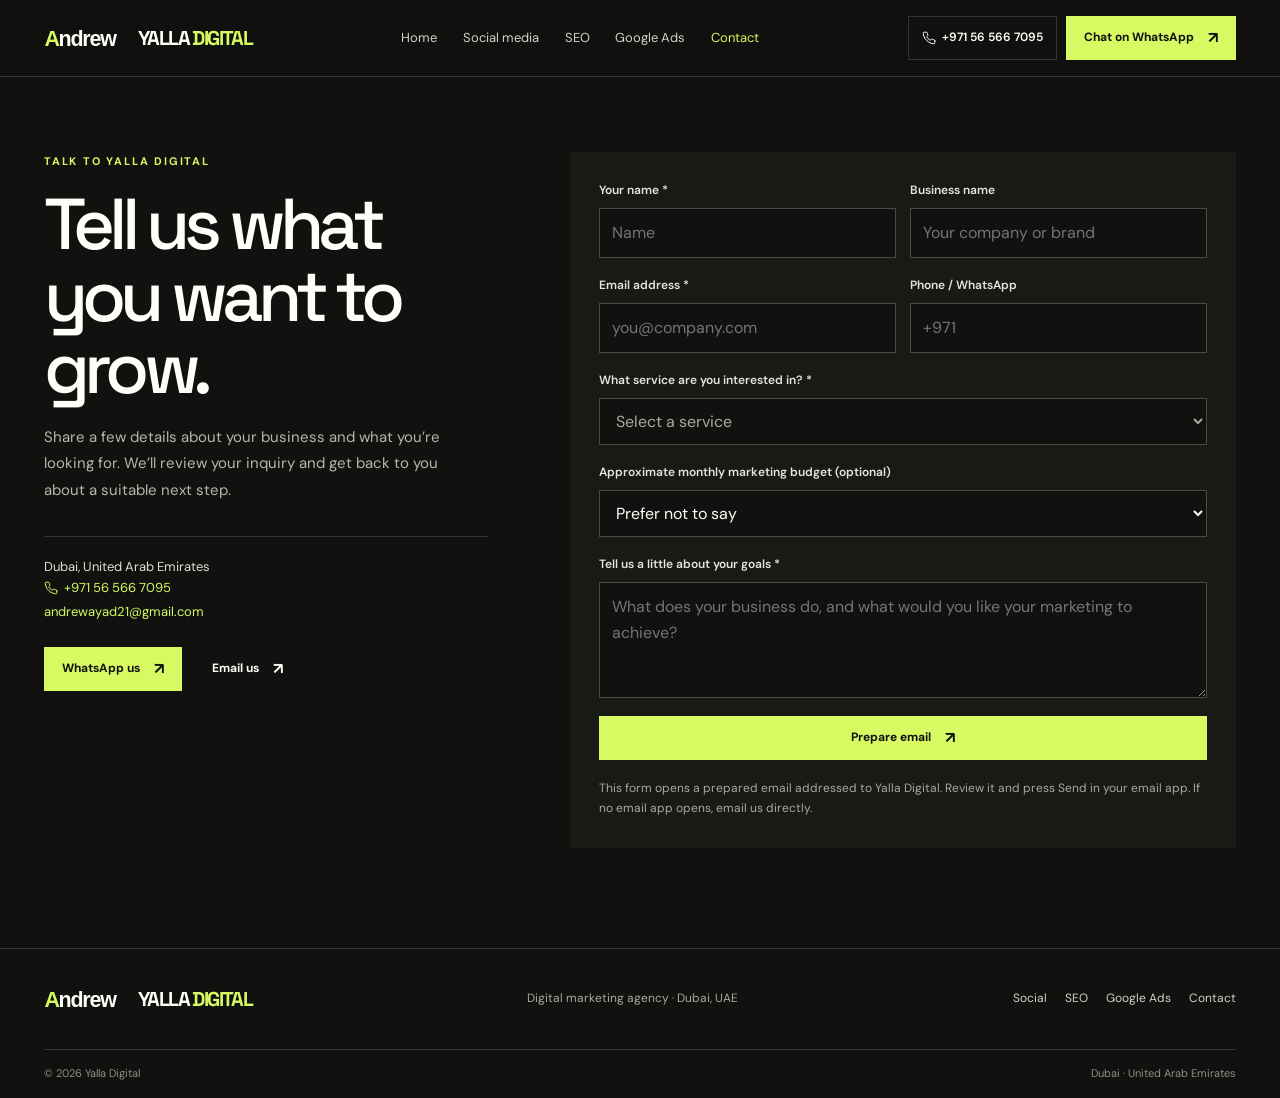
<file: contact.html>
<!doctype html>
<html lang="en">
<head>
  <meta charset="utf-8">
  <meta name="viewport" content="width=device-width, initial-scale=1">
  <meta name="theme-color" content="#11120f">
  <link rel="icon" type="image/svg+xml" href="andrew-logo.svg">
  <meta name="description" content="Contact Yalla Digital in Dubai to enquire about social media marketing, SEO, Google Ads and analytics.">
  <title>Contact &amp; Inquiries | Yalla Digital Dubai</title>
  <link rel="preconnect" href="https://fonts.googleapis.com">
  <link rel="preconnect" href="https://fonts.gstatic.com" crossorigin>
  <link href="https://fonts.googleapis.com/css2?family=DM+Sans:wght@400;500;600;700&family=Space+Grotesk:wght@400;500;600;700&display=swap" rel="stylesheet">
  <link rel="stylesheet" href="pages.css">
</head>
<body>
  <header class="site-header"><div class="wrap nav">
    <a class="brand" href="index.html" aria-label="Yalla Digital home"><img class="brand-mark" src="andrew-logo.svg" alt=""><span>YALLA <em>DIGITAL</em></span></a>
    <button class="menu-toggle" type="button" aria-label="Open menu" aria-expanded="false" aria-controls="site-navigation"><svg width="19" height="19" viewBox="0 0 19 19" fill="none" aria-hidden="true"><path d="M3 5.5h13M3 9.5h13M3 13.5h13" stroke="currentColor" stroke-width="1.4"/></svg></button>
    <nav class="nav-links" id="site-navigation" aria-label="Main navigation"><a href="index.html">Home</a><a href="social-media-marketing.html">Social media</a><a href="seo.html">SEO</a><a href="google-ads-analytics.html">Google Ads</a><a href="contact.html" aria-current="page">Contact</a></nav>
    <div class="nav-actions">
      <a class="nav-call" href="tel:+971565667095" aria-label="Call us at +971 56 566 7095"><svg class="nav-call-icon" width="14" height="14" viewBox="0 0 24 24" fill="none" aria-hidden="true"><path d="M22 16.92v3a2 2 0 0 1-2.18 2 19.79 19.79 0 0 1-8.63-3.07 19.5 19.5 0 0 1-6-6A19.79 19.79 0 0 1 2.12 4.18 2 2 0 0 1 4.11 2h3a2 2 0 0 1 2 1.72c.12.96.35 1.9.69 2.8a2 2 0 0 1-.45 2.11L8.08 9.91a16 16 0 0 0 6 6l1.27-1.27a2 2 0 0 1 2.11-.45c.9.34 1.84.57 2.8.69A2 2 0 0 1 22 16.92Z" stroke="currentColor" stroke-width="1.7" stroke-linecap="round" stroke-linejoin="round"/></svg><span class="nav-call-label">Call</span><span class="nav-call-number">+971 56 566 7095</span></a>
      <a class="nav-cta" href="https://wa.me/971565667095" target="_blank" rel="noopener">Chat on WhatsApp <span class="arrow" aria-hidden="true">↗</span></a>
    </div>
  </div></header>

  <main class="wrap contact-main">
    <section class="contact-copy">
      <p class="eyebrow">Talk to Yalla Digital</p>
      <h1 class="display">Tell us what you want to grow.</h1>
      <p>Share a few details about your business and what you’re looking for. We’ll review your inquiry and get back to you about a suitable next step.</p>
      <div class="contact-note">Dubai, United Arab Emirates<br><a class="contact-phone" href="tel:+971565667095"><svg width="14" height="14" viewBox="0 0 24 24" fill="none" aria-hidden="true"><path d="M22 16.92v3a2 2 0 0 1-2.18 2 19.79 19.79 0 0 1-8.63-3.07 19.5 19.5 0 0 1-6-6A19.79 19.79 0 0 1 2.12 4.18 2 2 0 0 1 4.11 2h3a2 2 0 0 1 2 1.72c.12.96.35 1.9.69 2.8a2 2 0 0 1-.45 2.11L8.08 9.91a16 16 0 0 0 6 6l1.27-1.27a2 2 0 0 1 2.11-.45c.9.34 1.84.57 2.8.69A2 2 0 0 1 22 16.92Z" stroke="currentColor" stroke-width="1.7" stroke-linecap="round" stroke-linejoin="round"/></svg>+971 56 566 7095</a><br><a href="mailto:andrewayad21@gmail.com">andrewayad21@gmail.com</a></div>
      <div class="contact-actions">
        <a class="button-primary" href="https://wa.me/971565667095" target="_blank" rel="noopener">WhatsApp us <span class="arrow" aria-hidden="true">↗</span></a>
        <a class="button-dark" href="mailto:andrewayad21@gmail.com">Email us <span class="arrow" aria-hidden="true">↗</span></a>
      </div>
    </section>

    <form class="contact-form" id="inquiry-form" action="mailto:andrewayad21@gmail.com" method="post" enctype="text/plain">
      <div class="field"><label for="full-name">Your name *</label><input id="full-name" name="fullName" autocomplete="name" required placeholder="Name"></div>
      <div class="field"><label for="business-name">Business name</label><input id="business-name" name="business" autocomplete="organization" placeholder="Your company or brand"></div>
      <div class="field"><label for="email">Email address *</label><input id="email" name="email" type="email" autocomplete="email" required placeholder="you@company.com"></div>
      <div class="field"><label for="phone">Phone / WhatsApp</label><input id="phone" name="phone" type="tel" autocomplete="tel" placeholder="+971"></div>
      <div class="field field-full"><label for="service">What service are you interested in? *</label>
        <select id="service" name="service" required>
          <option value="" disabled selected>Select a service</option>
          <option value="social-media-marketing">Social media marketing (Meta, TikTok, Snapchat, LinkedIn, X)</option>
          <option value="seo">SEO (on-page and off-page)</option>
          <option value="google-ads-analytics">Google Ads &amp; Google Analytics</option>
          <option value="multiple-services">More than one service</option>
          <option value="not-sure">I’m not sure yet</option>
        </select>
      </div>
      <div class="field field-full"><label for="budget">Approximate monthly marketing budget (optional)</label>
        <select id="budget" name="budget">
          <option value="">Prefer not to say</option><option>Under AED 5,000</option><option>AED 5,000–10,000</option><option>AED 10,000–25,000</option><option>AED 25,000+</option><option>Still planning</option>
        </select>
      </div>
      <div class="field field-full"><label for="message">Tell us a little about your goals *</label><textarea id="message" name="message" required placeholder="What does your business do, and what would you like your marketing to achieve?"></textarea></div>
      <button class="button-primary field-full" type="submit">Prepare email <span class="arrow" aria-hidden="true">↗</span></button>
      <p class="form-note">This form opens a prepared email addressed to Yalla Digital. Review it and press Send in your email app. If no email app opens, <a href="mailto:andrewayad21@gmail.com">email us directly</a>.</p>
      <p class="form-status field-full" id="form-status" role="status" aria-live="polite" hidden>Your email app should open with your inquiry. Press Send there to deliver it. If it did not open, <a id="email-fallback" href="mailto:andrewayad21@gmail.com">click here to open the email manually</a>.</p>
      <noscript><p class="form-note field-full">To send an inquiry, email <a href="mailto:andrewayad21@gmail.com">andrewayad21@gmail.com</a>. Enable JavaScript to prepare an email from this form.</p></noscript>
    </form>
  </main>

  <footer class="site-footer"><div class="wrap footer-main">
    <a class="brand" href="index.html" aria-label="Yalla Digital home"><img class="brand-mark" src="andrew-logo.svg" alt=""><span>YALLA <em>DIGITAL</em></span></a><span class="footer-meta">Digital marketing agency · Dubai, UAE</span>
    <nav class="footer-links" aria-label="Footer navigation"><a href="social-media-marketing.html">Social</a><a href="seo.html">SEO</a><a href="google-ads-analytics.html">Google Ads</a><a href="contact.html">Contact</a></nav>
  </div><div class="wrap footer-bottom"><span>© <span data-year>2026</span> Yalla Digital</span><span>Dubai · United Arab Emirates</span></div></footer>
  <a class="mobile-cta" href="https://wa.me/971565667095" target="_blank" rel="noopener">Chat on WhatsApp <span class="arrow" aria-hidden="true">↗</span></a>
  <script src="pages.js"></script>
</body>
</html>
</file>
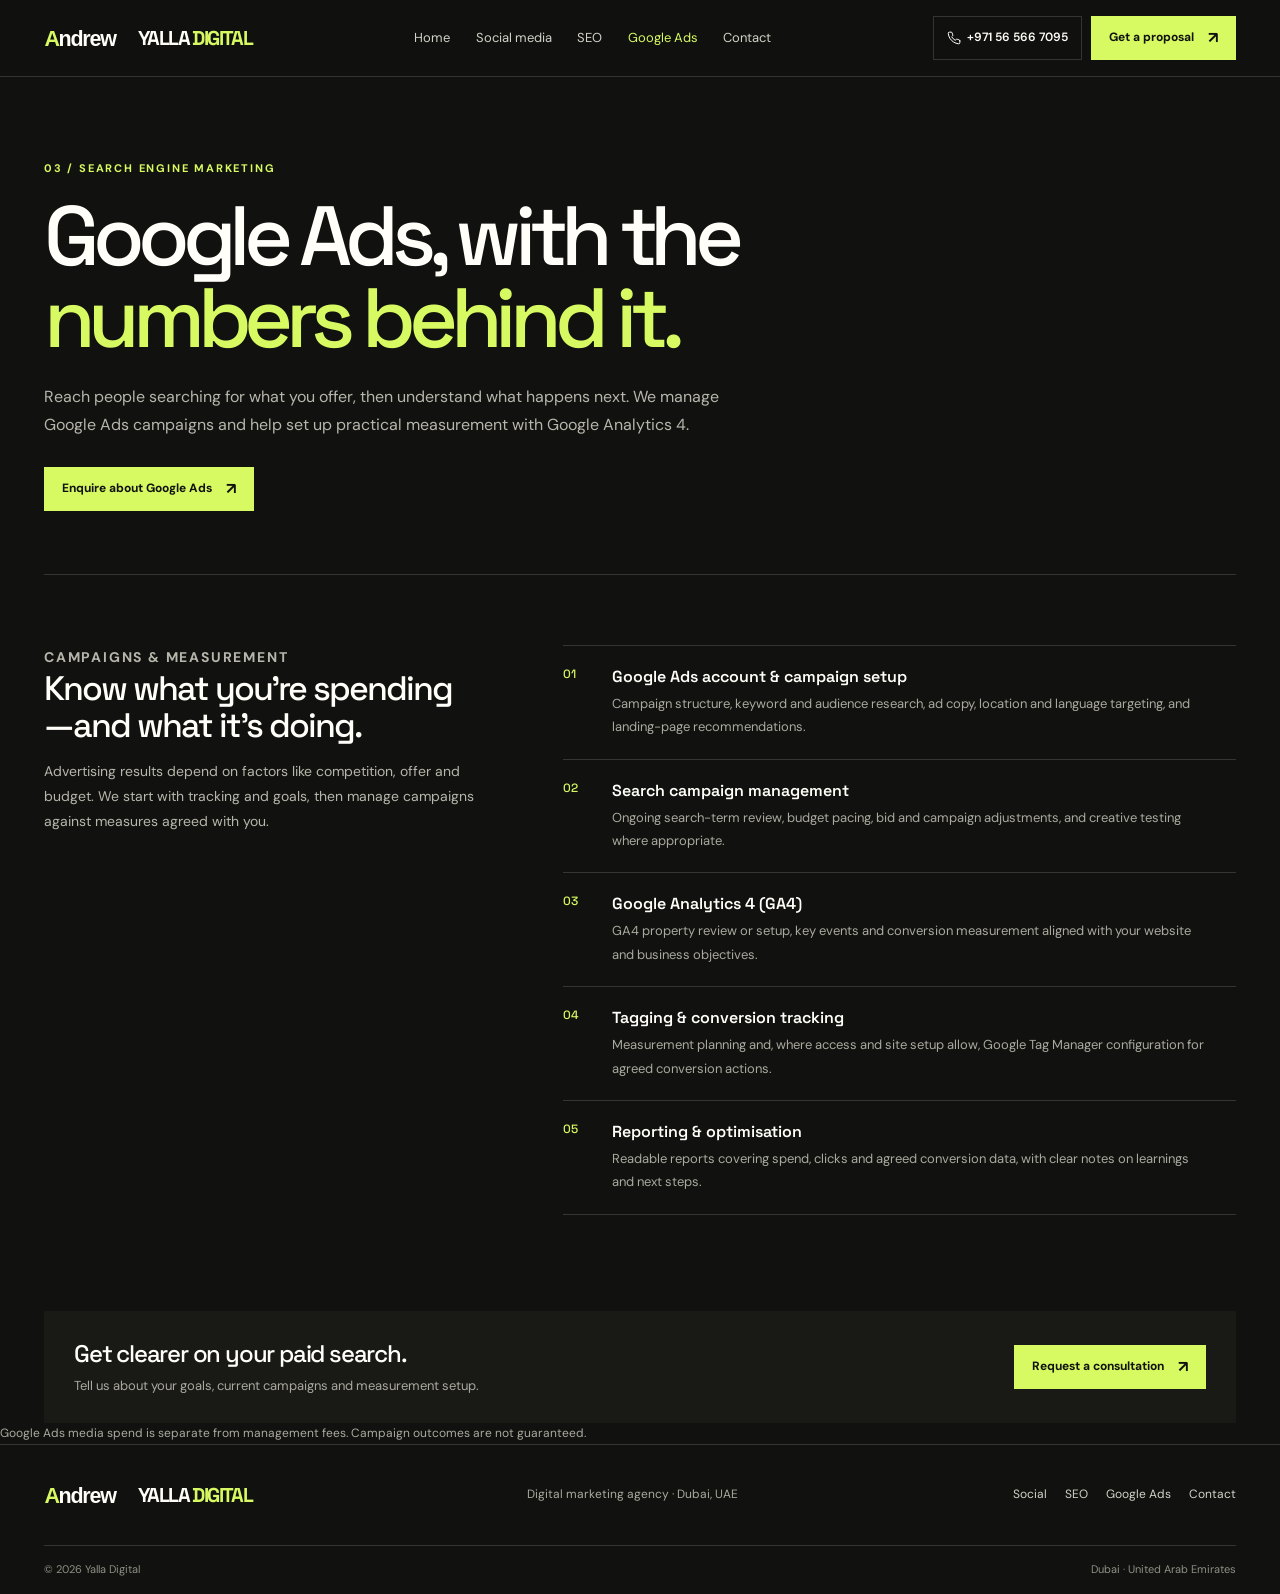
<file: google-ads-analytics.html>
<!doctype html>
<html lang="en">
<head>
  <meta charset="utf-8">
  <meta name="viewport" content="width=device-width, initial-scale=1">
  <meta name="theme-color" content="#11120f">
  <link rel="icon" type="image/svg+xml" href="andrew-logo.svg">
  <meta name="description" content="Google Ads campaign management and Google Analytics 4 measurement from Yalla Digital in Dubai.">
  <title>Google Ads &amp; Analytics | Yalla Digital Dubai</title>
  <link rel="preconnect" href="https://fonts.googleapis.com">
  <link rel="preconnect" href="https://fonts.gstatic.com" crossorigin>
  <link href="https://fonts.googleapis.com/css2?family=DM+Sans:wght@400;500;600;700&family=Space+Grotesk:wght@400;500;600;700&display=swap" rel="stylesheet">
  <link rel="stylesheet" href="pages.css">
</head>
<body>
  <header class="site-header"><div class="wrap nav">
    <a class="brand" href="index.html" aria-label="Yalla Digital home"><img class="brand-mark" src="andrew-logo.svg" alt=""><span>YALLA <em>DIGITAL</em></span></a>
    <button class="menu-toggle" type="button" aria-label="Open menu" aria-expanded="false" aria-controls="site-navigation"><svg width="19" height="19" viewBox="0 0 19 19" fill="none" aria-hidden="true"><path d="M3 5.5h13M3 9.5h13M3 13.5h13" stroke="currentColor" stroke-width="1.4"/></svg></button>
    <nav class="nav-links" id="site-navigation" aria-label="Main navigation"><a href="index.html">Home</a><a href="social-media-marketing.html">Social media</a><a href="seo.html">SEO</a><a href="google-ads-analytics.html" aria-current="page">Google Ads</a><a href="contact.html">Contact</a></nav>
    <div class="nav-actions">
      <a class="nav-call" href="tel:+971565667095" aria-label="Call us at +971 56 566 7095"><svg class="nav-call-icon" width="14" height="14" viewBox="0 0 24 24" fill="none" aria-hidden="true"><path d="M22 16.92v3a2 2 0 0 1-2.18 2 19.79 19.79 0 0 1-8.63-3.07 19.5 19.5 0 0 1-6-6A19.79 19.79 0 0 1 2.12 4.18 2 2 0 0 1 4.11 2h3a2 2 0 0 1 2 1.72c.12.96.35 1.9.69 2.8a2 2 0 0 1-.45 2.11L8.08 9.91a16 16 0 0 0 6 6l1.27-1.27a2 2 0 0 1 2.11-.45c.9.34 1.84.57 2.8.69A2 2 0 0 1 22 16.92Z" stroke="currentColor" stroke-width="1.7" stroke-linecap="round" stroke-linejoin="round"/></svg><span class="nav-call-label">Call</span><span class="nav-call-number">+971 56 566 7095</span></a>
      <a class="nav-cta" href="contact.html?service=google-ads-analytics">Get a proposal <span class="arrow" aria-hidden="true">↗</span></a>
    </div>
  </div></header>

  <main>
    <section class="wrap page-hero">
      <p class="eyebrow">03 / Search engine marketing</p>
      <h1 class="display">Google Ads, with the <em>numbers behind it.</em></h1>
      <p class="page-lead">Reach people searching for what you offer, then understand what happens next. We manage Google Ads campaigns and help set up practical measurement with Google Analytics 4.</p>
      <a class="button-primary" href="contact.html?service=google-ads-analytics">Enquire about Google Ads <span class="arrow" aria-hidden="true">↗</span></a>
    </section>

    <section class="wrap service-detail">
      <div class="detail-intro"><p class="eyebrow">Campaigns &amp; measurement</p><h2>Know what you’re spending—and what it’s doing.</h2><p>Advertising results depend on factors like competition, offer and budget. We start with tracking and goals, then manage campaigns against measures agreed with you.</p></div>
      <div class="detail-list">
        <article class="detail-item"><span>01</span><div><h3>Google Ads account &amp; campaign setup</h3><p>Campaign structure, keyword and audience research, ad copy, location and language targeting, and landing-page recommendations.</p></div></article>
        <article class="detail-item"><span>02</span><div><h3>Search campaign management</h3><p>Ongoing search-term review, budget pacing, bid and campaign adjustments, and creative testing where appropriate.</p></div></article>
        <article class="detail-item"><span>03</span><div><h3>Google Analytics 4 (GA4)</h3><p>GA4 property review or setup, key events and conversion measurement aligned with your website and business objectives.</p></div></article>
        <article class="detail-item"><span>04</span><div><h3>Tagging &amp; conversion tracking</h3><p>Measurement planning and, where access and site setup allow, Google Tag Manager configuration for agreed conversion actions.</p></div></article>
        <article class="detail-item"><span>05</span><div><h3>Reporting &amp; optimisation</h3><p>Readable reports covering spend, clicks and agreed conversion data, with clear notes on learnings and next steps.</p></div></article>
      </div>
    </section>

    <section class="wrap service-cta"><div><h2>Get clearer on your paid search.</h2><p>Tell us about your goals, current campaigns and measurement setup.</p></div><a class="button-primary" href="contact.html?service=google-ads-analytics">Request a consultation <span class="arrow" aria-hidden="true">↗</span></a></section>
    <p class="wrap form-note">Google Ads media spend is separate from management fees. Campaign outcomes are not guaranteed.</p>
  </main>

  <footer class="site-footer"><div class="wrap footer-main">
    <a class="brand" href="index.html" aria-label="Yalla Digital home"><img class="brand-mark" src="andrew-logo.svg" alt=""><span>YALLA <em>DIGITAL</em></span></a><span class="footer-meta">Digital marketing agency · Dubai, UAE</span>
    <nav class="footer-links" aria-label="Footer navigation"><a href="social-media-marketing.html">Social</a><a href="seo.html">SEO</a><a href="google-ads-analytics.html">Google Ads</a><a href="contact.html">Contact</a></nav>
  </div><div class="wrap footer-bottom"><span>© <span data-year>2026</span> Yalla Digital</span><span>Dubai · United Arab Emirates</span></div></footer>
  <a class="mobile-cta" href="contact.html?service=google-ads-analytics">Enquire about Google Ads <span class="arrow" aria-hidden="true">↗</span></a>
  <script src="pages.js"></script>
</body>
</html>
</file>
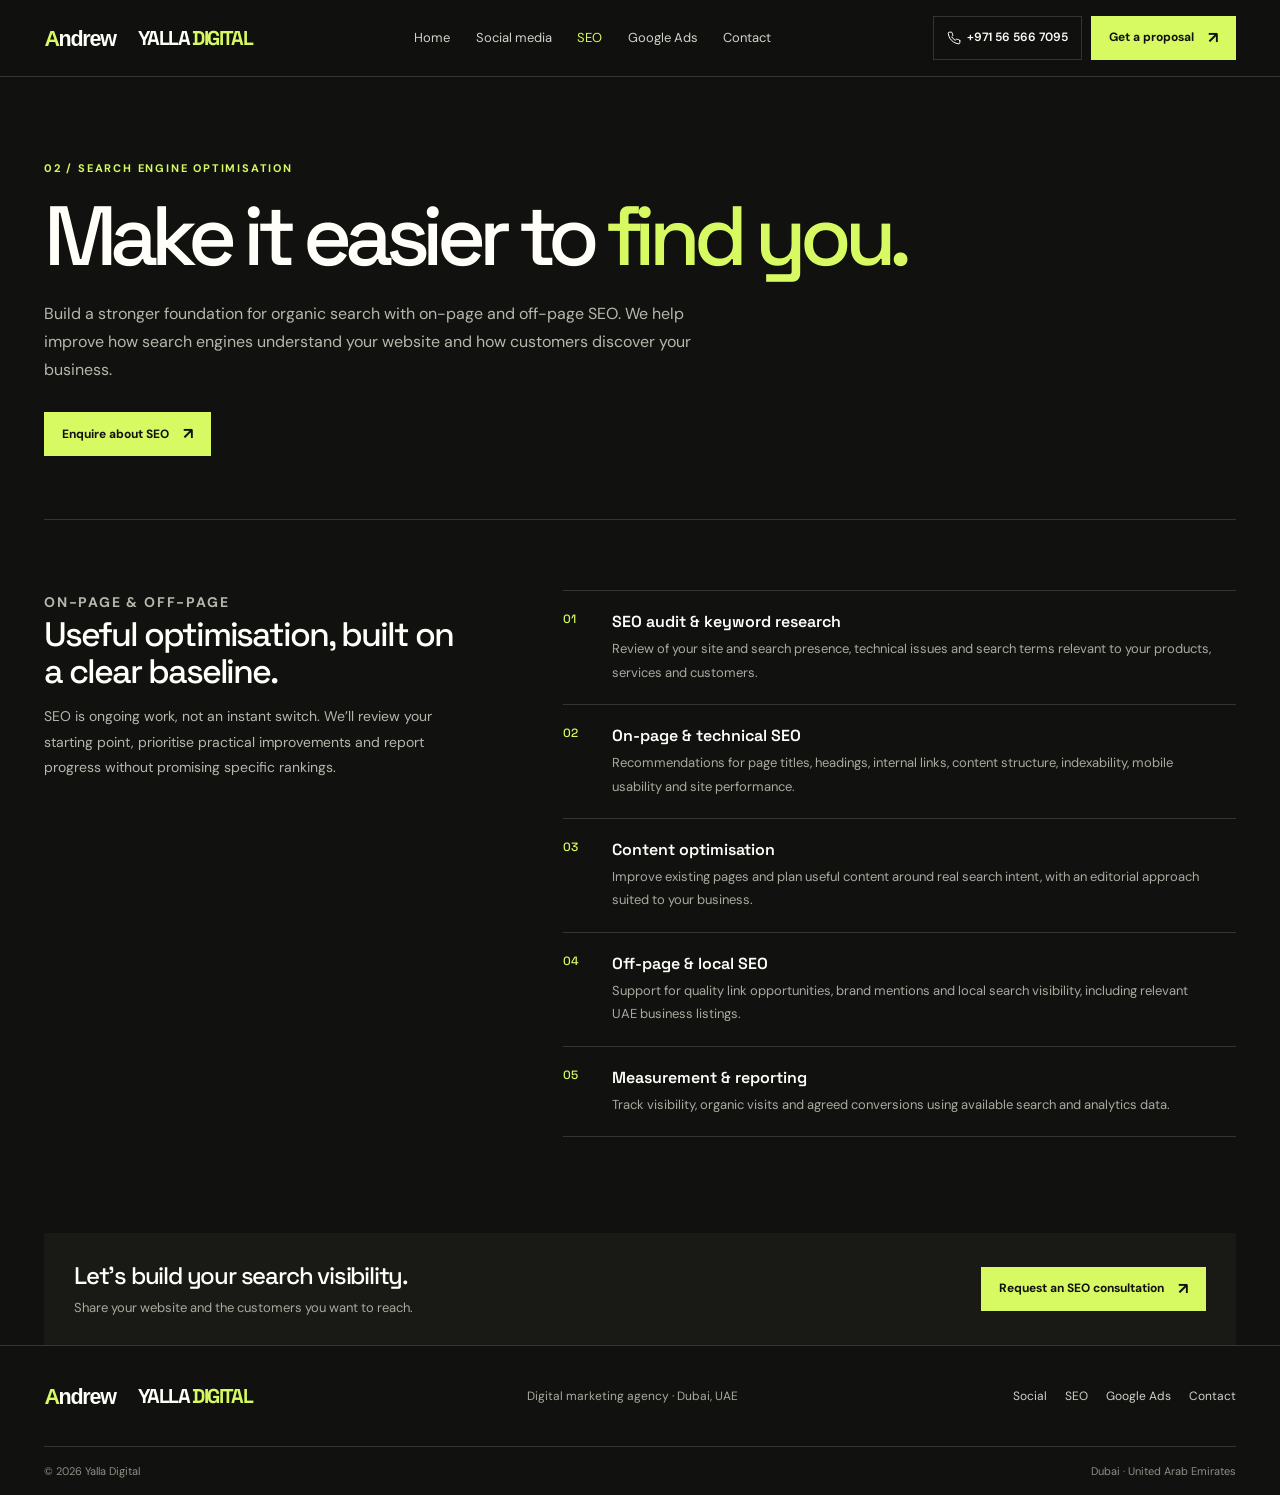
<file: seo.html>
<!doctype html>
<html lang="en">
<head>
  <meta charset="utf-8">
  <meta name="viewport" content="width=device-width, initial-scale=1">
  <meta name="theme-color" content="#11120f">
  <link rel="icon" type="image/svg+xml" href="andrew-logo.svg">
  <meta name="description" content="On-page and off-page SEO in Dubai, including technical improvements, content optimisation, link building and local search.">
  <title>SEO Services | Yalla Digital Dubai</title>
  <link rel="preconnect" href="https://fonts.googleapis.com">
  <link rel="preconnect" href="https://fonts.gstatic.com" crossorigin>
  <link href="https://fonts.googleapis.com/css2?family=DM+Sans:wght@400;500;600;700&family=Space+Grotesk:wght@400;500;600;700&display=swap" rel="stylesheet">
  <link rel="stylesheet" href="pages.css">
</head>
<body>
  <header class="site-header"><div class="wrap nav">
    <a class="brand" href="index.html" aria-label="Yalla Digital home"><img class="brand-mark" src="andrew-logo.svg" alt=""><span>YALLA <em>DIGITAL</em></span></a>
    <button class="menu-toggle" type="button" aria-label="Open menu" aria-expanded="false" aria-controls="site-navigation"><svg width="19" height="19" viewBox="0 0 19 19" fill="none" aria-hidden="true"><path d="M3 5.5h13M3 9.5h13M3 13.5h13" stroke="currentColor" stroke-width="1.4"/></svg></button>
    <nav class="nav-links" id="site-navigation" aria-label="Main navigation"><a href="index.html">Home</a><a href="social-media-marketing.html">Social media</a><a href="seo.html" aria-current="page">SEO</a><a href="google-ads-analytics.html">Google Ads</a><a href="contact.html">Contact</a></nav>
    <div class="nav-actions">
      <a class="nav-call" href="tel:+971565667095" aria-label="Call us at +971 56 566 7095"><svg class="nav-call-icon" width="14" height="14" viewBox="0 0 24 24" fill="none" aria-hidden="true"><path d="M22 16.92v3a2 2 0 0 1-2.18 2 19.79 19.79 0 0 1-8.63-3.07 19.5 19.5 0 0 1-6-6A19.79 19.79 0 0 1 2.12 4.18 2 2 0 0 1 4.11 2h3a2 2 0 0 1 2 1.72c.12.96.35 1.9.69 2.8a2 2 0 0 1-.45 2.11L8.08 9.91a16 16 0 0 0 6 6l1.27-1.27a2 2 0 0 1 2.11-.45c.9.34 1.84.57 2.8.69A2 2 0 0 1 22 16.92Z" stroke="currentColor" stroke-width="1.7" stroke-linecap="round" stroke-linejoin="round"/></svg><span class="nav-call-label">Call</span><span class="nav-call-number">+971 56 566 7095</span></a>
      <a class="nav-cta" href="contact.html?service=seo">Get a proposal <span class="arrow" aria-hidden="true">↗</span></a>
    </div>
  </div></header>

  <main>
    <section class="wrap page-hero">
      <p class="eyebrow">02 / Search engine optimisation</p>
      <h1 class="display">Make it easier to <em>find you.</em></h1>
      <p class="page-lead">Build a stronger foundation for organic search with on-page and off-page SEO. We help improve how search engines understand your website and how customers discover your business.</p>
      <a class="button-primary" href="contact.html?service=seo">Enquire about SEO <span class="arrow" aria-hidden="true">↗</span></a>
    </section>

    <section class="wrap service-detail">
      <div class="detail-intro"><p class="eyebrow">On-page &amp; off-page</p><h2>Useful optimisation, built on a clear baseline.</h2><p>SEO is ongoing work, not an instant switch. We’ll review your starting point, prioritise practical improvements and report progress without promising specific rankings.</p></div>
      <div class="detail-list">
        <article class="detail-item"><span>01</span><div><h3>SEO audit &amp; keyword research</h3><p>Review of your site and search presence, technical issues and search terms relevant to your products, services and customers.</p></div></article>
        <article class="detail-item"><span>02</span><div><h3>On-page &amp; technical SEO</h3><p>Recommendations for page titles, headings, internal links, content structure, indexability, mobile usability and site performance.</p></div></article>
        <article class="detail-item"><span>03</span><div><h3>Content optimisation</h3><p>Improve existing pages and plan useful content around real search intent, with an editorial approach suited to your business.</p></div></article>
        <article class="detail-item"><span>04</span><div><h3>Off-page &amp; local SEO</h3><p>Support for quality link opportunities, brand mentions and local search visibility, including relevant UAE business listings.</p></div></article>
        <article class="detail-item"><span>05</span><div><h3>Measurement &amp; reporting</h3><p>Track visibility, organic visits and agreed conversions using available search and analytics data.</p></div></article>
      </div>
    </section>

    <section class="wrap service-cta"><div><h2>Let’s build your search visibility.</h2><p>Share your website and the customers you want to reach.</p></div><a class="button-primary" href="contact.html?service=seo">Request an SEO consultation <span class="arrow" aria-hidden="true">↗</span></a></section>
  </main>

  <footer class="site-footer"><div class="wrap footer-main">
    <a class="brand" href="index.html" aria-label="Yalla Digital home"><img class="brand-mark" src="andrew-logo.svg" alt=""><span>YALLA <em>DIGITAL</em></span></a><span class="footer-meta">Digital marketing agency · Dubai, UAE</span>
    <nav class="footer-links" aria-label="Footer navigation"><a href="social-media-marketing.html">Social</a><a href="seo.html">SEO</a><a href="google-ads-analytics.html">Google Ads</a><a href="contact.html">Contact</a></nav>
  </div><div class="wrap footer-bottom"><span>© <span data-year>2026</span> Yalla Digital</span><span>Dubai · United Arab Emirates</span></div></footer>
  <a class="mobile-cta" href="contact.html?service=seo">Enquire about SEO <span class="arrow" aria-hidden="true">↗</span></a>
  <script src="pages.js"></script>
</body>
</html>
</file>
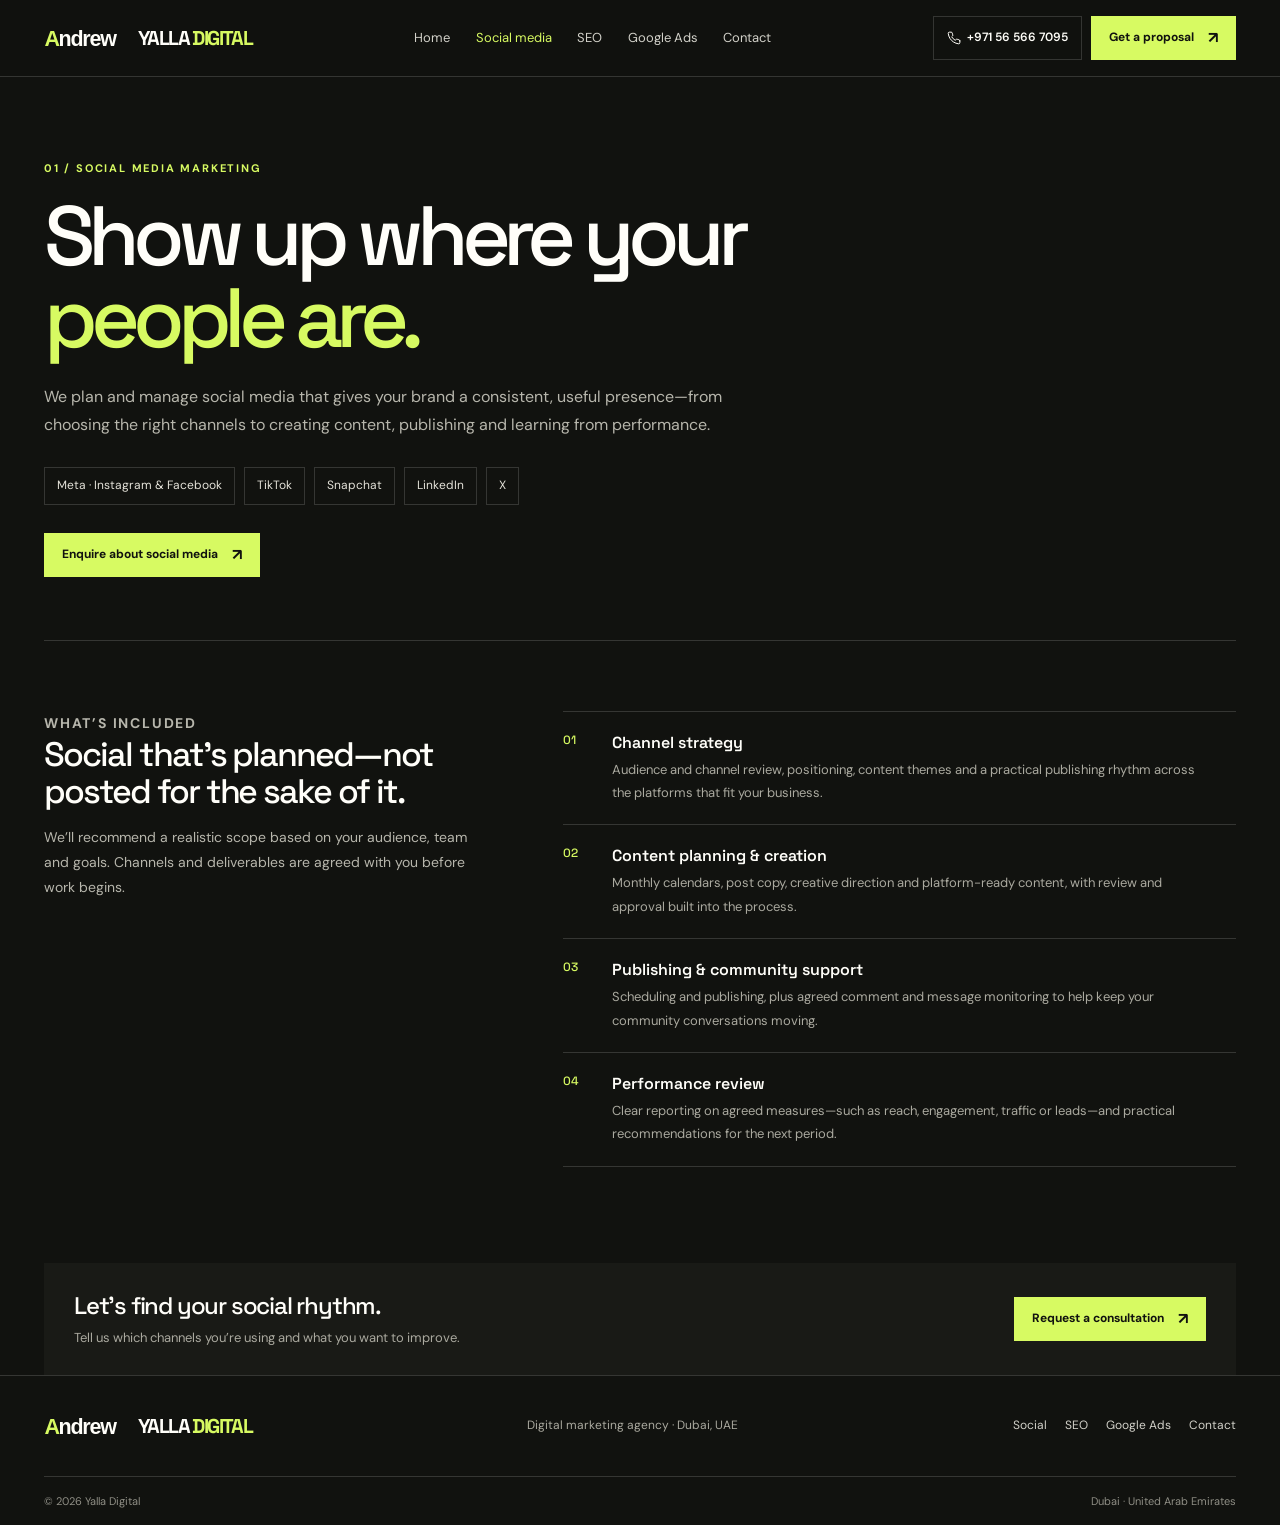
<file: social-media-marketing.html>
<!doctype html>
<html lang="en">
<head>
  <meta charset="utf-8">
  <meta name="viewport" content="width=device-width, initial-scale=1">
  <meta name="theme-color" content="#11120f">
  <link rel="icon" type="image/svg+xml" href="andrew-logo.svg">
  <meta name="description" content="Social media marketing and management in Dubai for Meta, TikTok, Snapchat, LinkedIn and X.">
  <title>Social Media Marketing | Yalla Digital Dubai</title>
  <link rel="preconnect" href="https://fonts.googleapis.com">
  <link rel="preconnect" href="https://fonts.gstatic.com" crossorigin>
  <link href="https://fonts.googleapis.com/css2?family=DM+Sans:wght@400;500;600;700&family=Space+Grotesk:wght@400;500;600;700&display=swap" rel="stylesheet">
  <link rel="stylesheet" href="pages.css">
</head>
<body>
  <header class="site-header"><div class="wrap nav">
    <a class="brand" href="index.html" aria-label="Yalla Digital home"><img class="brand-mark" src="andrew-logo.svg" alt=""><span>YALLA <em>DIGITAL</em></span></a>
    <button class="menu-toggle" type="button" aria-label="Open menu" aria-expanded="false" aria-controls="site-navigation"><svg width="19" height="19" viewBox="0 0 19 19" fill="none" aria-hidden="true"><path d="M3 5.5h13M3 9.5h13M3 13.5h13" stroke="currentColor" stroke-width="1.4"/></svg></button>
    <nav class="nav-links" id="site-navigation" aria-label="Main navigation"><a href="index.html">Home</a><a href="social-media-marketing.html" aria-current="page">Social media</a><a href="seo.html">SEO</a><a href="google-ads-analytics.html">Google Ads</a><a href="contact.html">Contact</a></nav>
    <div class="nav-actions">
      <a class="nav-call" href="tel:+971565667095" aria-label="Call us at +971 56 566 7095"><svg class="nav-call-icon" width="14" height="14" viewBox="0 0 24 24" fill="none" aria-hidden="true"><path d="M22 16.92v3a2 2 0 0 1-2.18 2 19.79 19.79 0 0 1-8.63-3.07 19.5 19.5 0 0 1-6-6A19.79 19.79 0 0 1 2.12 4.18 2 2 0 0 1 4.11 2h3a2 2 0 0 1 2 1.72c.12.96.35 1.9.69 2.8a2 2 0 0 1-.45 2.11L8.08 9.91a16 16 0 0 0 6 6l1.27-1.27a2 2 0 0 1 2.11-.45c.9.34 1.84.57 2.8.69A2 2 0 0 1 22 16.92Z" stroke="currentColor" stroke-width="1.7" stroke-linecap="round" stroke-linejoin="round"/></svg><span class="nav-call-label">Call</span><span class="nav-call-number">+971 56 566 7095</span></a>
      <a class="nav-cta" href="contact.html?service=social-media-marketing">Get a proposal <span class="arrow" aria-hidden="true">↗</span></a>
    </div>
  </div></header>

  <main>
    <section class="wrap page-hero">
      <p class="eyebrow">01 / Social media marketing</p>
      <h1 class="display">Show up where your <em>people are.</em></h1>
      <p class="page-lead">We plan and manage social media that gives your brand a consistent, useful presence—from choosing the right channels to creating content, publishing and learning from performance.</p>
      <div class="platforms" aria-label="Social media platforms"><span>Meta · Instagram &amp; Facebook</span><span>TikTok</span><span>Snapchat</span><span>LinkedIn</span><span>X</span></div>
      <a class="button-primary" href="contact.html?service=social-media-marketing">Enquire about social media <span class="arrow" aria-hidden="true">↗</span></a>
    </section>

    <section class="wrap service-detail">
      <div class="detail-intro"><p class="eyebrow">What’s included</p><h2>Social that’s planned—not posted for the sake of it.</h2><p>We’ll recommend a realistic scope based on your audience, team and goals. Channels and deliverables are agreed with you before work begins.</p></div>
      <div class="detail-list">
        <article class="detail-item"><span>01</span><div><h3>Channel strategy</h3><p>Audience and channel review, positioning, content themes and a practical publishing rhythm across the platforms that fit your business.</p></div></article>
        <article class="detail-item"><span>02</span><div><h3>Content planning &amp; creation</h3><p>Monthly calendars, post copy, creative direction and platform-ready content, with review and approval built into the process.</p></div></article>
        <article class="detail-item"><span>03</span><div><h3>Publishing &amp; community support</h3><p>Scheduling and publishing, plus agreed comment and message monitoring to help keep your community conversations moving.</p></div></article>
        <article class="detail-item"><span>04</span><div><h3>Performance review</h3><p>Clear reporting on agreed measures—such as reach, engagement, traffic or leads—and practical recommendations for the next period.</p></div></article>
      </div>
    </section>

    <section class="wrap service-cta"><div><h2>Let’s find your social rhythm.</h2><p>Tell us which channels you’re using and what you want to improve.</p></div><a class="button-primary" href="contact.html?service=social-media-marketing">Request a consultation <span class="arrow" aria-hidden="true">↗</span></a></section>
  </main>

  <footer class="site-footer"><div class="wrap footer-main">
    <a class="brand" href="index.html" aria-label="Yalla Digital home"><img class="brand-mark" src="andrew-logo.svg" alt=""><span>YALLA <em>DIGITAL</em></span></a><span class="footer-meta">Digital marketing agency · Dubai, UAE</span>
    <nav class="footer-links" aria-label="Footer navigation"><a href="social-media-marketing.html">Social</a><a href="seo.html">SEO</a><a href="google-ads-analytics.html">Google Ads</a><a href="contact.html">Contact</a></nav>
  </div><div class="wrap footer-bottom"><span>© <span data-year>2026</span> Yalla Digital</span><span>Dubai · United Arab Emirates</span></div></footer>
  <a class="mobile-cta" href="contact.html?service=social-media-marketing">Enquire about social media <span class="arrow" aria-hidden="true">↗</span></a>
  <script src="pages.js"></script>
</body>
</html>
</file>
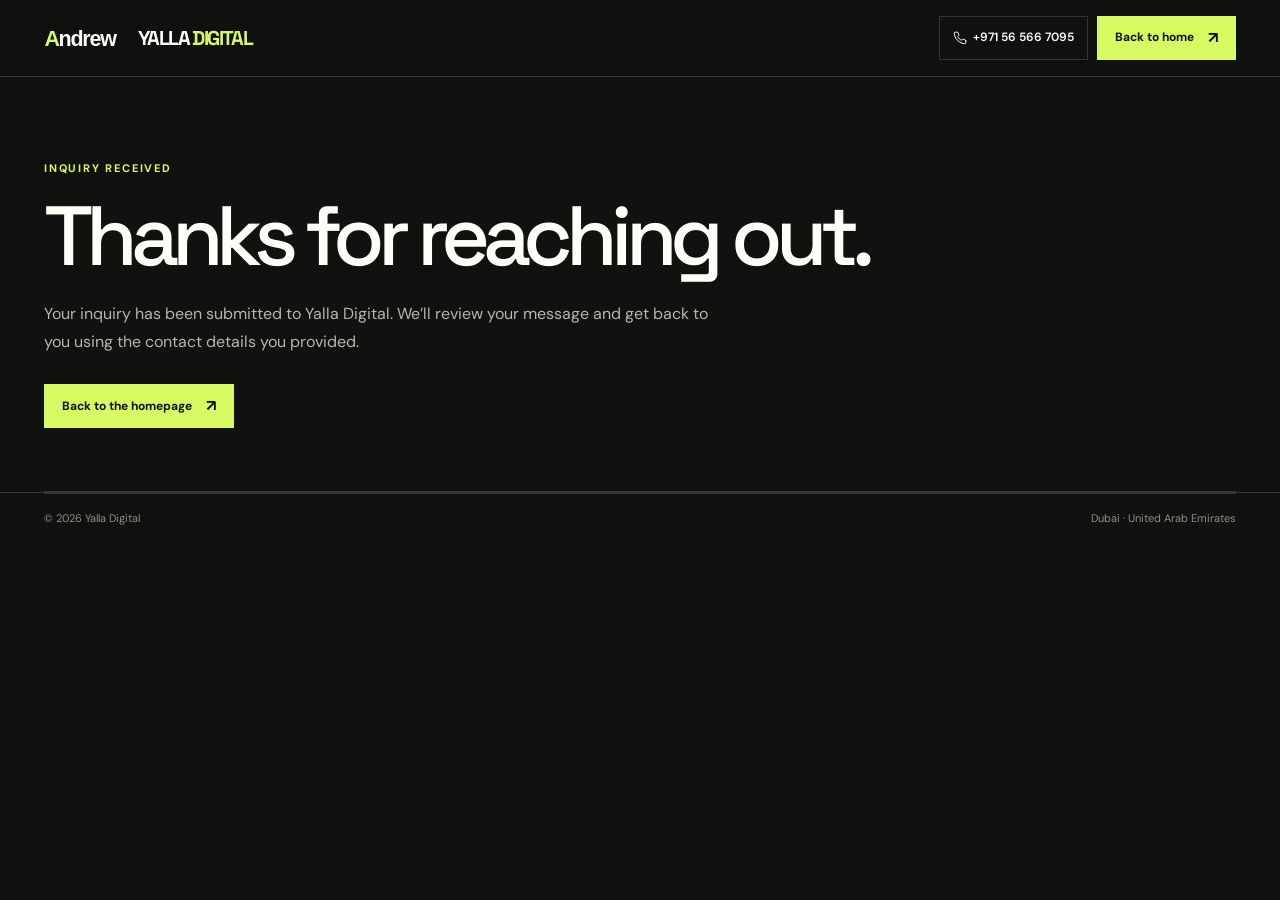
<file: thank-you.html>
<!doctype html>
<html lang="en">
<head>
  <meta charset="utf-8">
  <meta name="viewport" content="width=device-width, initial-scale=1">
  <meta name="theme-color" content="#11120f">
  <link rel="icon" type="image/svg+xml" href="andrew-logo.svg">
  <meta name="robots" content="noindex">
  <title>Inquiry sent | Yalla Digital</title>
  <link rel="preconnect" href="https://fonts.googleapis.com">
  <link rel="preconnect" href="https://fonts.gstatic.com" crossorigin>
  <link href="https://fonts.googleapis.com/css2?family=DM+Sans:wght@400;500;600;700&family=Space+Grotesk:wght@400;500;600;700&display=swap" rel="stylesheet">
  <link rel="stylesheet" href="pages.css">
</head>
<body>
  <header class="site-header"><div class="wrap nav">
    <a class="brand" href="index.html" aria-label="Yalla Digital home"><img class="brand-mark" src="andrew-logo.svg" alt=""><span>YALLA <em>DIGITAL</em></span></a>
    <div class="nav-actions">
      <a class="nav-call" href="tel:+971565667095" aria-label="Call us at +971 56 566 7095"><svg class="nav-call-icon" width="14" height="14" viewBox="0 0 24 24" fill="none" aria-hidden="true"><path d="M22 16.92v3a2 2 0 0 1-2.18 2 19.79 19.79 0 0 1-8.63-3.07 19.5 19.5 0 0 1-6-6A19.79 19.79 0 0 1 2.12 4.18 2 2 0 0 1 4.11 2h3a2 2 0 0 1 2 1.72c.12.96.35 1.9.69 2.8a2 2 0 0 1-.45 2.11L8.08 9.91a16 16 0 0 0 6 6l1.27-1.27a2 2 0 0 1 2.11-.45c.9.34 1.84.57 2.8.69A2 2 0 0 1 22 16.92Z" stroke="currentColor" stroke-width="1.7" stroke-linecap="round" stroke-linejoin="round"/></svg><span class="nav-call-label">Call</span><span class="nav-call-number">+971 56 566 7095</span></a>
      <a class="nav-cta" href="index.html">Back to home <span class="arrow" aria-hidden="true">↗</span></a>
    </div>
  </div></header>
  <main class="wrap page-hero">
    <p class="eyebrow">Inquiry received</p>
    <h1 class="display">Thanks for reaching out.</h1>
    <p class="page-lead">Your inquiry has been submitted to Yalla Digital. We’ll review your message and get back to you using the contact details you provided.</p>
    <a class="button-primary" href="index.html">Back to the homepage <span class="arrow" aria-hidden="true">↗</span></a>
  </main>
  <footer class="site-footer"><div class="wrap footer-bottom"><span>© <span data-year>2026</span> Yalla Digital</span><span>Dubai · United Arab Emirates</span></div></footer>
  <script src="pages.js"></script>
</body>
</html>
</file>
<file: pages.css>
:root {
  color-scheme: dark;
  --night: #11120f;
  --night-soft: #191a16;
  --paper: #f3f1e9;
  --white: #fffef9;
  --lime: #d7fa62;
  --muted: #aaa99f;
  --line: rgba(243, 241, 233, .16);
  --sans: 'DM Sans', Arial, sans-serif;
  --display: 'Space Grotesk', Arial, sans-serif;
}

* { box-sizing: border-box; }
html { scroll-behavior: smooth; scroll-padding-top: 90px; }
body { margin: 0; background: var(--night); color: var(--white); font: 16px/1.65 var(--sans); }
a { color: inherit; text-decoration: none; }
button, input, select, textarea { font: inherit; }
img { display: block; max-width: 100%; }
a, button { -webkit-tap-highlight-color: transparent; }
a:focus-visible, button:focus-visible, input:focus-visible, select:focus-visible, textarea:focus-visible { outline: 2px solid var(--lime); outline-offset: 4px; }
::selection { color: var(--night); background: var(--lime); }
.wrap { width: min(1200px, calc(100% - 88px)); margin-inline: auto; }
.display { font-family: var(--display); font-weight: 500; letter-spacing: -.075em; }
.eyebrow { margin: 0 0 18px; color: var(--lime); font-size: 11px; font-weight: 700; letter-spacing: 1.8px; text-transform: uppercase; }
.site-header { position: sticky; z-index: 10; top: 0; border-bottom: 1px solid var(--line); background: rgba(17, 18, 15, .95); backdrop-filter: blur(14px); }
.nav { min-height: 76px; display: flex; align-items: center; justify-content: space-between; gap: 27px; }
.brand { display: inline-flex; align-items: center; gap: 10px; flex-shrink: 0; font: 700 20px/1 var(--display); letter-spacing: -.08em; }
.brand-mark { width: 84px; height: 24px; display: block; flex-shrink: 0; }
.brand em { color: var(--lime); font-style: normal; }
.nav-links { display: flex; align-items: center; gap: clamp(14px, 2vw, 27px); color: #d2d1c9; font-size: 13px; }
.nav-links a, .footer-links a { transition: color .2s ease; }
.nav-links a:hover, .nav-links a[aria-current="page"], .footer-links a:hover { color: var(--lime); }
.nav-actions { display: flex; align-items: center; gap: 9px; flex-shrink: 0; }
.nav-call { min-height: 44px; padding: 0 13px; display: inline-flex; align-items: center; justify-content: center; gap: 6px; border: 1px solid var(--line); color: var(--white); font-size: 12px; font-weight: 600; white-space: nowrap; transition: border-color .2s ease, color .2s ease; }
.nav-call:hover { border-color: var(--lime); color: var(--lime); }
.nav-call-label { display: none; }
.nav-cta, .button-primary, .button-dark { min-height: 44px; padding: 0 17px; display: inline-flex; align-items: center; justify-content: center; gap: 14px; border: 1px solid var(--lime); background: var(--lime); color: var(--night); font-size: 12px; font-weight: 700; transition: background .2s ease, color .2s ease; }
.nav-cta:hover, .button-primary:hover { background: transparent; color: var(--lime); }
.arrow { font-size: 16px; line-height: 1; }
.menu-toggle { display: none; width: 42px; height: 42px; place-items: center; border: 1px solid var(--line); background: transparent; color: var(--white); cursor: pointer; }
.hero { min-height: 600px; padding-block: 70px 78px; display: grid; grid-template-columns: 1fr .95fr; gap: 70px; align-items: center; }
.hero-copy { position: relative; z-index: 1; }
.hero h1 { margin: 0; font: 500 clamp(62px, 8vw, 98px)/.93 var(--display); letter-spacing: -.085em; }
.hero h1 em, .approach-intro h2 em { color: var(--lime); font-style: normal; }
.hero-description { max-width: 460px; margin: 24px 0 27px; color: #b7b6ac; font-size: 16px; line-height: 1.75; }
.hero-actions { display: flex; flex-wrap: wrap; align-items: center; gap: 23px; }
.text-link { display: inline-flex; align-items: center; gap: 8px; padding-bottom: 3px; border-bottom: 1px solid var(--lime); font-size: 13px; font-weight: 600; }
.text-link span, .card-link span { color: var(--lime); }
.hero-note { display: flex; align-items: center; gap: 12px; margin: 40px 0 0; color: var(--muted); font-size: 12px; }
.hero-note::before { width: 32px; height: 1px; background: var(--lime); content: ''; }
.hero-visual { position: relative; min-width: 0; }
.hero-image { width: 100%; height: 450px; object-fit: cover; filter: saturate(.72); }
.hero-visual::after { position: absolute; inset: 0; background: linear-gradient(180deg, transparent 48%, rgba(12, 14, 12, .55)); content: ''; pointer-events: none; }
.hero-stamp { position: absolute; z-index: 2; top: -19px; right: -17px; width: 98px; height: 98px; display: grid; place-items: center; border-radius: 50%; background: var(--lime); color: var(--night); text-align: center; transform: rotate(8deg); }
.hero-stamp span { font: 700 11px/1.3 var(--display); }
.image-caption { position: absolute; z-index: 1; right: 20px; bottom: 17px; left: 20px; display: flex; align-items: end; justify-content: space-between; gap: 10px; }
.image-caption span { color: #e2e0d7; font-size: 11px; letter-spacing: 1px; text-transform: uppercase; }
.image-caption strong { font: 500 16px var(--display); }
.trust-strip { border-block: 1px solid var(--line); background: var(--night-soft); }
.trust-inner { min-height: 66px; display: flex; align-items: center; justify-content: space-between; gap: 18px; color: #e5e3d9; font: 500 11px var(--display); letter-spacing: .8px; text-transform: uppercase; }
.trust-inner b { color: var(--lime); font-size: 16px; font-weight: 400; }
.section { padding-block: 104px; }
.section-heading { display: flex; align-items: end; justify-content: space-between; gap: 35px; margin-bottom: 42px; }
.section-heading h2 { max-width: 600px; margin: 0; font: 500 clamp(43px, 5vw, 65px)/1.02 var(--display); letter-spacing: -.08em; }
.section-heading > p { max-width: 360px; margin: 0 0 5px; color: #b7b6ac; font-size: 14px; line-height: 1.8; }
.services { background: var(--paper); color: var(--night); }
.services .eyebrow { color: #596a26; }
.services .section-heading > p { color: #65665c; }
.service-grid { display: grid; grid-template-columns: repeat(3, 1fr); border-top: 1px solid rgba(17, 18, 15, .25); }
.service-card { min-height: 300px; padding: 23px 26px 26px 0; }
.service-card + .service-card { padding-left: 26px; border-left: 1px solid rgba(17, 18, 15, .2); }
.service-number { color: #687b35; font: 500 11px var(--display); letter-spacing: .5px; }
.service-icon { width: 42px; height: 42px; margin: 30px 0 18px; display: grid; place-items: center; border: 1px solid rgba(17, 18, 15, .25); border-radius: 50%; font: 500 18px var(--display); }
.service-card h3 { margin: 0 0 10px; font: 600 21px/1.2 var(--display); letter-spacing: -.6px; }
.service-card p { max-width: 300px; min-height: 72px; margin: 0; color: #68695f; font-size: 13px; line-height: 1.8; }
.card-link { display: inline-flex; align-items: center; gap: 9px; margin-top: 22px; padding-bottom: 3px; border-bottom: 1px solid rgba(17, 18, 15, .4); font-size: 12px; font-weight: 700; }
.card-link span { color: #596a26; }
.approach { background: var(--night-soft); }
.approach-layout { display: grid; grid-template-columns: .9fr 1.1fr; gap: 88px; align-items: start; }
.approach-intro h2 { margin: 0; font: 500 clamp(43px, 5vw, 64px)/1.04 var(--display); letter-spacing: -.08em; }
.approach-intro > p:not(.eyebrow) { max-width: 370px; margin: 22px 0 24px; color: #b7b6ac; font-size: 14px; line-height: 1.8; }
.steps { border-top: 1px solid var(--line); }
.step { display: grid; grid-template-columns: 38px 1fr; gap: 15px; padding: 22px 0; border-bottom: 1px solid var(--line); }
.step-number { color: var(--lime); font: 500 13px var(--display); }
.step h3 { margin: 0 0 6px; font: 600 15px var(--display); }
.step p { max-width: 430px; margin: 0; color: var(--muted); font-size: 13px; line-height: 1.8; }
.contact-band { margin-block: 90px; padding: clamp(32px, 6vw, 66px); display: flex; align-items: end; justify-content: space-between; gap: 28px; background: var(--lime); color: var(--night); }
.contact-band .eyebrow { color: #45551c; }
.contact-band h2 { max-width: 650px; margin: 0; font: 500 clamp(36px, 5vw, 59px)/1.02 var(--display); letter-spacing: -.08em; }
.contact-band p:not(.eyebrow) { margin: 14px 0 0; color: #343a22; font-size: 14px; }
.button-dark { flex-shrink: 0; border-color: var(--night); background: var(--night); color: var(--white); }
.button-dark:hover { background: transparent; color: var(--night); }
.page-hero { padding-block: 82px 63px; border-bottom: 1px solid var(--line); }
.page-hero h1 { max-width: 880px; margin: 0; font: 500 clamp(52px, 7vw, 84px)/.98 var(--display); letter-spacing: -.085em; }
.page-hero h1 em { color: var(--lime); font-style: normal; }
.page-lead { max-width: 690px; margin: 23px 0 0; color: #b7b6ac; font-size: 16px; line-height: 1.75; }
.page-hero .button-primary { margin-top: 28px; }
.service-detail { padding-block: 70px 96px; display: grid; grid-template-columns: .78fr 1.22fr; gap: 88px; align-items: start; }
.detail-intro h2 { margin: 0 0 14px; font: 500 34px/1.1 var(--display); letter-spacing: -.06em; }
.detail-intro p { margin: 0; color: #b7b6ac; font-size: 14px; line-height: 1.8; }
.detail-list { border-top: 1px solid var(--line); }
.detail-item { display: grid; grid-template-columns: 35px 1fr; gap: 14px; padding: 20px 0; border-bottom: 1px solid var(--line); }
.detail-item > span { color: var(--lime); font: 500 12px var(--display); }
.detail-item h3 { margin: 0 0 5px; font: 600 16px var(--display); }
.detail-item p { max-width: 600px; margin: 0; color: var(--muted); font-size: 13px; line-height: 1.8; }
.platforms { margin-top: 28px; display: flex; flex-wrap: wrap; gap: 9px; }
.platforms span { padding: 8px 12px; border: 1px solid var(--line); color: #e4e2d9; font-size: 12px; }
.service-cta { padding: 27px 30px; display: flex; align-items: center; justify-content: space-between; gap: 24px; background: var(--night-soft); }
.service-cta h2 { margin: 0; font: 500 24px var(--display); letter-spacing: -.05em; }
.service-cta p { margin: 6px 0 0; color: var(--muted); font-size: 13px; }
.contact-main { padding-block: 75px 100px; display: grid; grid-template-columns: .8fr 1.2fr; gap: 82px; align-items: start; }
.contact-copy { max-width: 650px; }
.contact-copy h1 { margin: 0; font: 500 clamp(49px, 6vw, 72px)/1 var(--display); letter-spacing: -.08em; }
.contact-copy > p:not(.eyebrow) { max-width: 410px; margin: 20px 0 0; color: #b7b6ac; font-size: 15px; line-height: 1.75; }
.contact-note { margin-top: 33px; padding-top: 19px; border-top: 1px solid var(--line); color: #deddd5; font-size: 13px; }
.contact-note a { color: var(--lime); }
.contact-note .contact-phone { display: inline-flex; align-items: center; gap: 6px; }
.contact-actions { margin-top: 24px; display: flex; flex-wrap: wrap; gap: 12px; }
.contact-form { padding: 29px; display: grid; grid-template-columns: 1fr 1fr; gap: 18px 14px; background: var(--night-soft); }
.field { display: flex; flex-direction: column; gap: 7px; }
.field-full, .form-note, .form-status { grid-column: 1 / -1; }
.field label { color: #e7e5dc; font-size: 12px; font-weight: 600; }
.field input, .field select, .field textarea { width: 100%; min-height: 47px; padding: 11px 12px; border: 1px solid rgba(243, 241, 233, .25); border-radius: 0; outline: none; background: #11120f; color: var(--white); font-size: 16px; }
.field textarea { min-height: 116px; resize: vertical; }
.field input:focus, .field select:focus, .field textarea:focus { border-color: var(--lime); box-shadow: 0 0 0 1px var(--lime); }
.field select:invalid { color: #aaa99f; }
.field select option { color: var(--white); background: var(--night); }
.form-note, .form-status { margin: 0; color: var(--muted); font-size: 12px; line-height: 1.7; }
.form-status { color: var(--lime); }
.form-status a { text-decoration: underline; }
.site-footer { border-top: 1px solid var(--line); }
.footer-main { min-height: 100px; display: flex; align-items: center; justify-content: space-between; gap: 22px; }
.footer-meta { color: var(--muted); font-size: 12px; }
.footer-links { display: flex; flex-wrap: wrap; gap: 18px; color: #d2d1c9; font-size: 12px; }
.footer-bottom { min-height: 49px; display: flex; align-items: center; justify-content: space-between; gap: 15px; border-top: 1px solid var(--line); color: #8f8e85; font-size: 11px; }
.mobile-cta { display: none; }

@media (max-width: 980px) {
  .wrap { width: min(100% - 56px, 800px); }
  .nav { gap: 16px; }
  .nav-links { gap: 13px; font-size: 11px; }
  .brand { font-size: 18px; }
  .nav-actions { gap: 6px; }
  .nav-call { padding-inline: 9px; font-size: 11px; }
  .nav-call-label { display: inline; }
  .nav-call-number { display: none; }
  .nav-cta { padding-inline: 10px; font-size: 11px; }
  .hero { gap: 40px; }
  .service-detail { gap: 50px; }
}
@media (max-width: 700px) {
  html { scroll-padding-top: 70px; }
  .wrap { width: calc(100% - 40px); }
  .nav { min-height: 68px; gap: 8px; }
  .brand { margin-right: auto; gap: 7px; font-size: 18px; }
  .menu-toggle { display: grid; }
  .nav-actions { gap: 0; }
  .nav-call { min-height: 40px; padding-inline: 10px; }
  .nav-call-label { display: inline; }
  .nav-call-number, .nav-cta { display: none; }
  .nav-links { position: absolute; top: 67px; right: 0; left: 0; display: none; padding: 8px 20px 18px; flex-direction: column; align-items: stretch; gap: 0; border-bottom: 1px solid var(--line); background: var(--night); font-size: 14px; }
  .nav-links.is-open { display: flex; }
  .nav-links a { padding: 12px 0; }
  .hero { min-height: auto; grid-template-columns: 1fr; gap: 36px; padding-block: 55px 58px; }
  .hero h1 { font-size: clamp(62px, 15vw, 86px); }
  .hero-description { margin-block: 20px 24px; }
  .hero-note { margin-top: 29px; }
  .hero-image { height: min(108vw, 420px); }
  .hero-stamp { top: -13px; right: -3px; width: 79px; height: 79px; }
  .hero-stamp span { font-size: 11px; }
  .trust-inner { min-height: 60px; justify-content: flex-start; gap: 13px; overflow-x: auto; white-space: nowrap; font-size: 11px; }
  .trust-inner b { font-size: 14px; }
  .section { padding-block: 75px; }
  .section-heading { align-items: flex-start; flex-direction: column; gap: 15px; margin-bottom: 30px; }
  .section-heading h2 { font-size: clamp(43px, 11vw, 59px); }
  .service-grid { grid-template-columns: 1fr; }
  .service-card, .service-card + .service-card { min-height: 0; padding: 22px 0 25px; border-left: 0; border-bottom: 1px solid rgba(17, 18, 15, .2); }
  .service-icon { margin: 20px 0 15px; }
  .service-card p { min-height: 0; }
  .card-link { margin-top: 16px; }
  .approach-layout { grid-template-columns: 1fr; gap: 32px; }
  .approach-intro h2 { font-size: clamp(46px, 12vw, 63px); }
  .contact-band { margin-block: 65px; padding: 30px 23px; align-items: flex-start; flex-direction: column; }
  .contact-band h2 { font-size: 43px; }
  .page-hero { padding-block: 56px 44px; }
  .page-hero h1 { font-size: clamp(50px, 12vw, 72px); }
  .page-lead { font-size: 15px; }
  .service-detail { grid-template-columns: 1fr; gap: 29px; padding-block: 48px 65px; }
  .detail-intro h2 { font-size: 29px; }
  .service-cta { align-items: flex-start; flex-direction: column; padding: 24px; }
  .contact-main { grid-template-columns: 1fr; gap: 32px; padding-block: 55px 72px; }
  .contact-copy h1 { font-size: 57px; }
  .contact-form { padding: 22px 18px; }
  .footer-main { min-height: 120px; flex-wrap: wrap; padding-block: 22px; }
  .footer-meta { order: 2; width: 100%; }
  .footer-links { gap: 14px; }
  .footer-bottom { align-items: flex-start; flex-direction: column; justify-content: center; padding-block: 12px; }
  .mobile-cta { min-height: 52px; margin: 20px 14px 14px; padding: 10px 16px; display: flex; align-items: center; justify-content: center; gap: 10px; background: var(--lime); color: var(--night); font-size: 14px; font-weight: 700; box-shadow: 0 6px 25px rgba(0, 0, 0, .28); }
}
@media (max-width: 400px) {
  .brand { gap: 5px; font-size: 15px; }
  .brand-mark { width: 60px; height: 18px; }
  .menu-toggle { width: 38px; height: 38px; }
  .nav-call { padding-inline: 7px; }
  .hero h1 { font-size: 59px; }
  .contact-form { grid-template-columns: 1fr; }
  .field-full, .form-note, .form-status { grid-column: auto; }
  .footer-links { font-size: 11px; }
}
@media (prefers-reduced-motion: reduce) {
  *, *::before, *::after { scroll-behavior: auto !important; transition-duration: .01ms !important; animation-duration: .01ms !important; animation-iteration-count: 1 !important; }
}
</file>
